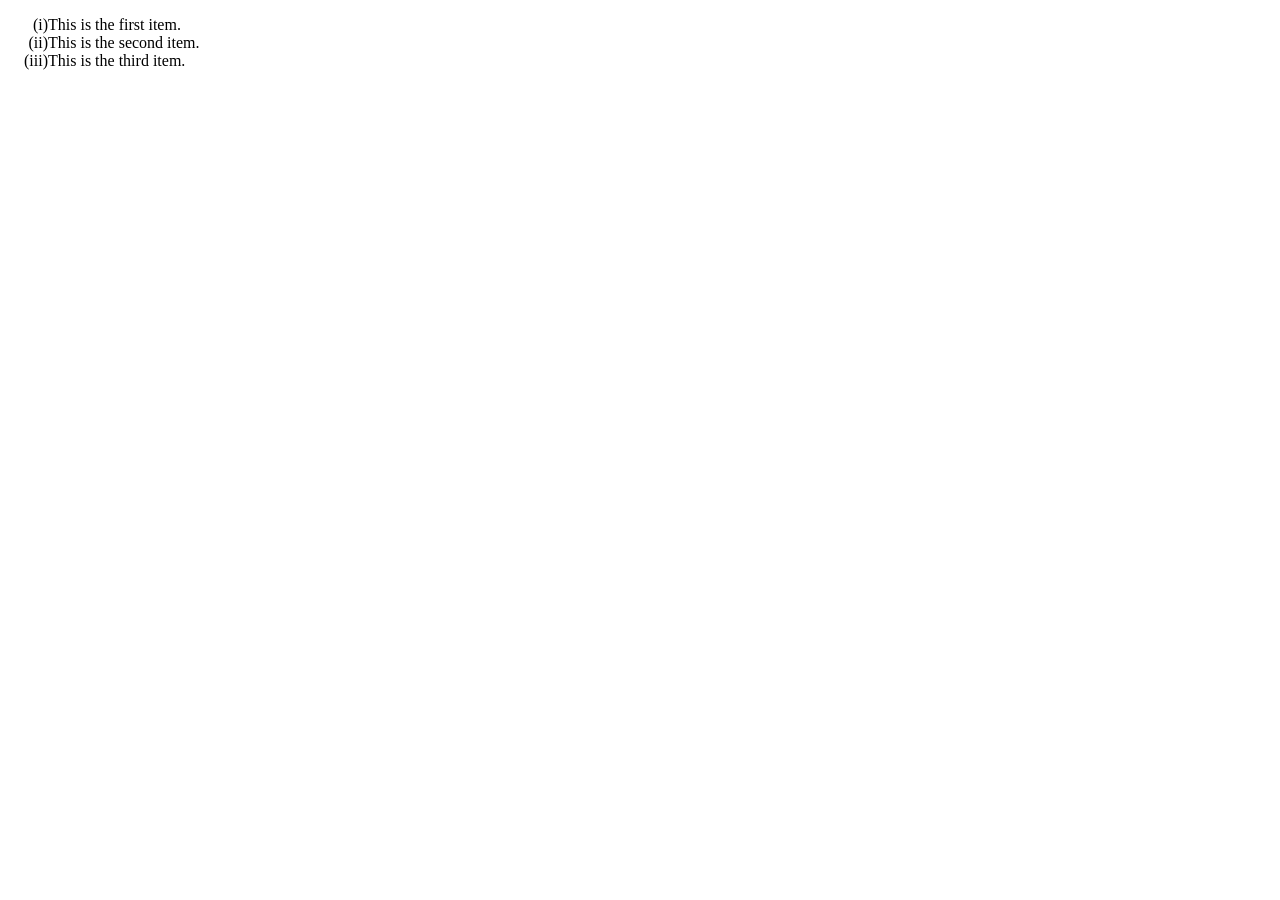
<file: test/test1.html>
<!DOCTYPE html>
<html lang="en">

<head>
    <meta charset="UTF-8">
    <meta name="viewport" content="width=device-width, initial-scale=1.0">
    <title>Document</title>
    <style>
        li::marker {
            content: "(" counter(list-item, lower-roman) ")";
        }

        li {
            display: list-item;
        }
    </style>
</head>

<body>

    <ol>
        <li>This is the first item.
        <li>This is the second item.
        <li>This is the third item.
    </ol>
</body>

</html>
</file>
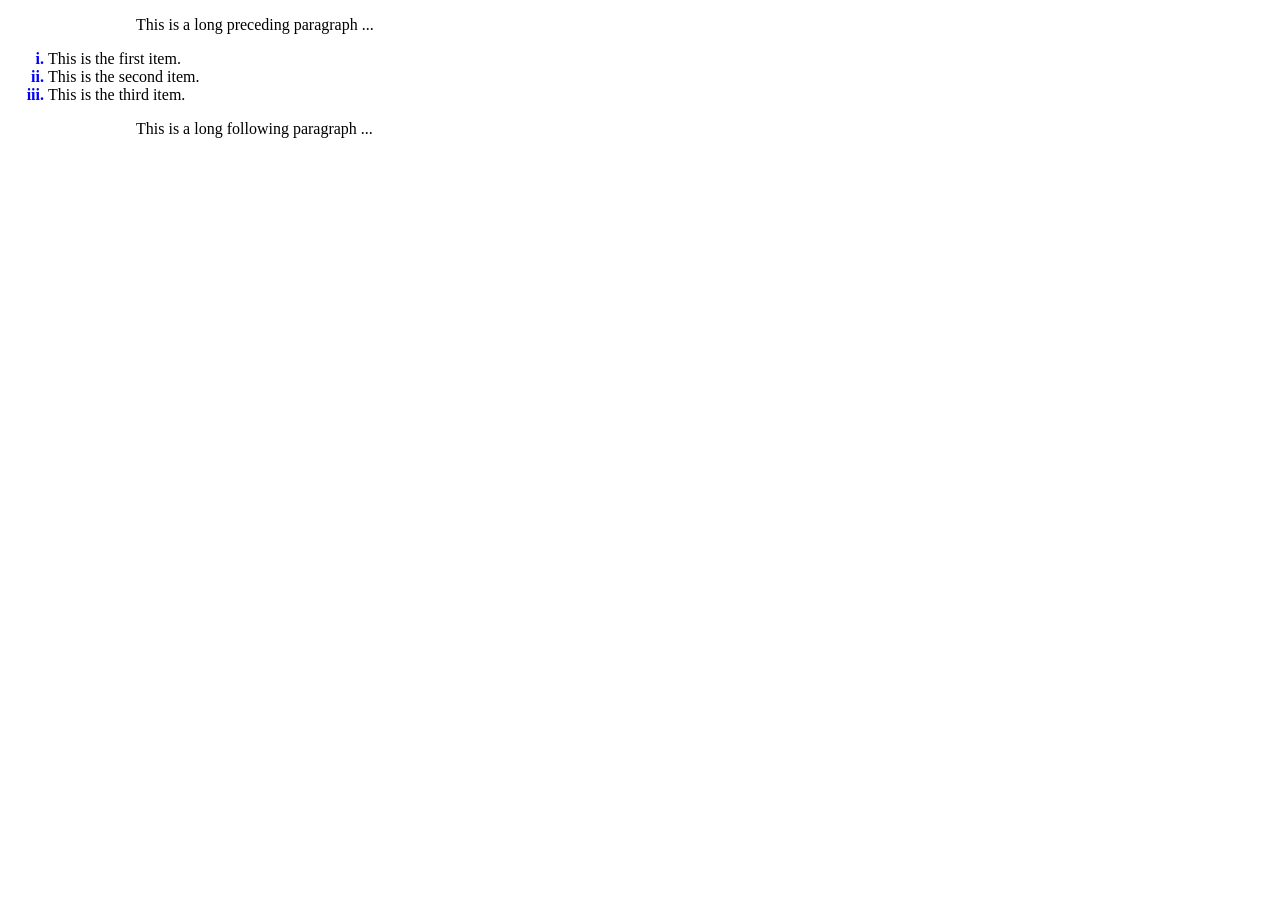
<file: test/test2.html>
<!DOCTYPE html>
<html lang="en">

<head>
    <meta charset="UTF-8">
    <meta name="viewport" content="width=device-width, initial-scale=1.0">
    <title>Document</title>
</head>

<body>
    <style>
        p {
            margin-left: 8em
        }

        /* Make space for counters */
        li {
            list-style-type: lower-roman;
        }

        li::marker {
            color: blue;
            font-weight: bold;
        }
    </style>
    <p>This is a long preceding paragraph ...
    <ol>
        <li>This is the first item.
        <li>This is the second item.
        <li>This is the third item.
    </ol>
    <p>This is a long following paragraph ...
</body>

</html>
</file>
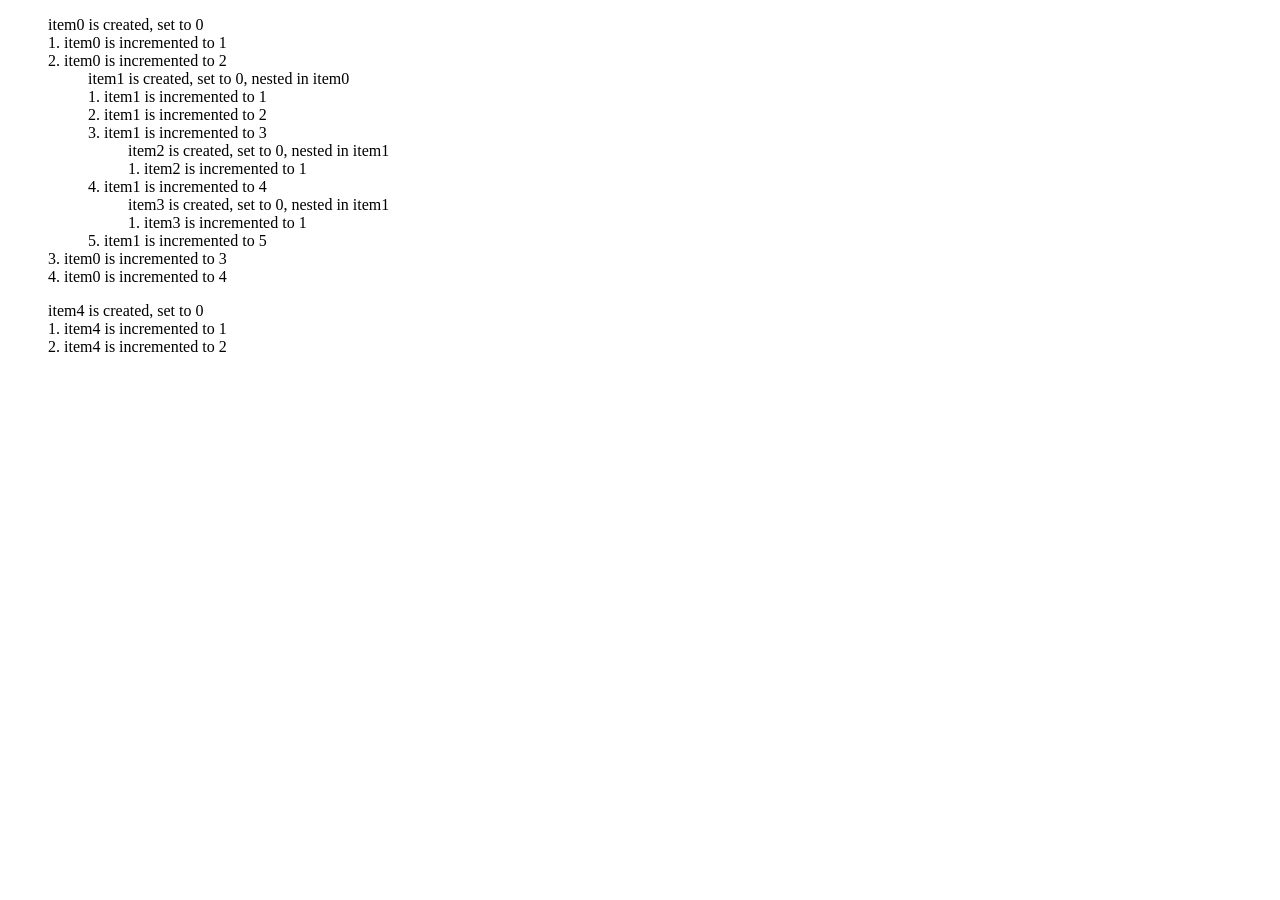
<file: test/test3.html>
<!DOCTYPE html>
<html lang="en">

<head>
    <meta charset="UTF-8">
    <meta name="viewport" content="width=device-width, initial-scale=1.0">
    <title>Document</title>
    <style>
        ol {
            counter-reset: item
        }

        li {
            display: block
        }

        li::before {
            content: counter(item) ". ";
            counter-increment: item
        }
    </style>
</head>

<body>
    <ol> item0 is created, set to 0
        <li> item0 is incremented to 1
        <li> item0 is incremented to 2
            <ol> item1 is created, set to 0, nested in item0
                <li> item1 is incremented to 1
                <li> item1 is incremented to 2
                <li> item1 is incremented to 3
                    <ol> item2 is created, set to 0, nested in item1
                        <li> item2 is incremented to 1
                    </ol>
                <li> item1 is incremented to 4
                    <ol> item3 is created, set to 0, nested in item1
                        <li> item3 is incremented to 1
                    </ol>
                <li> item1 is incremented to 5
            </ol>
        <li> item0 is incremented to 3
        <li> item0 is incremented to 4
    </ol>
    <ol> item4 is created, set to 0
        <li> item4 is incremented to 1
        <li> item4 is incremented to 2
    </ol>
</body>

</html>
</file>
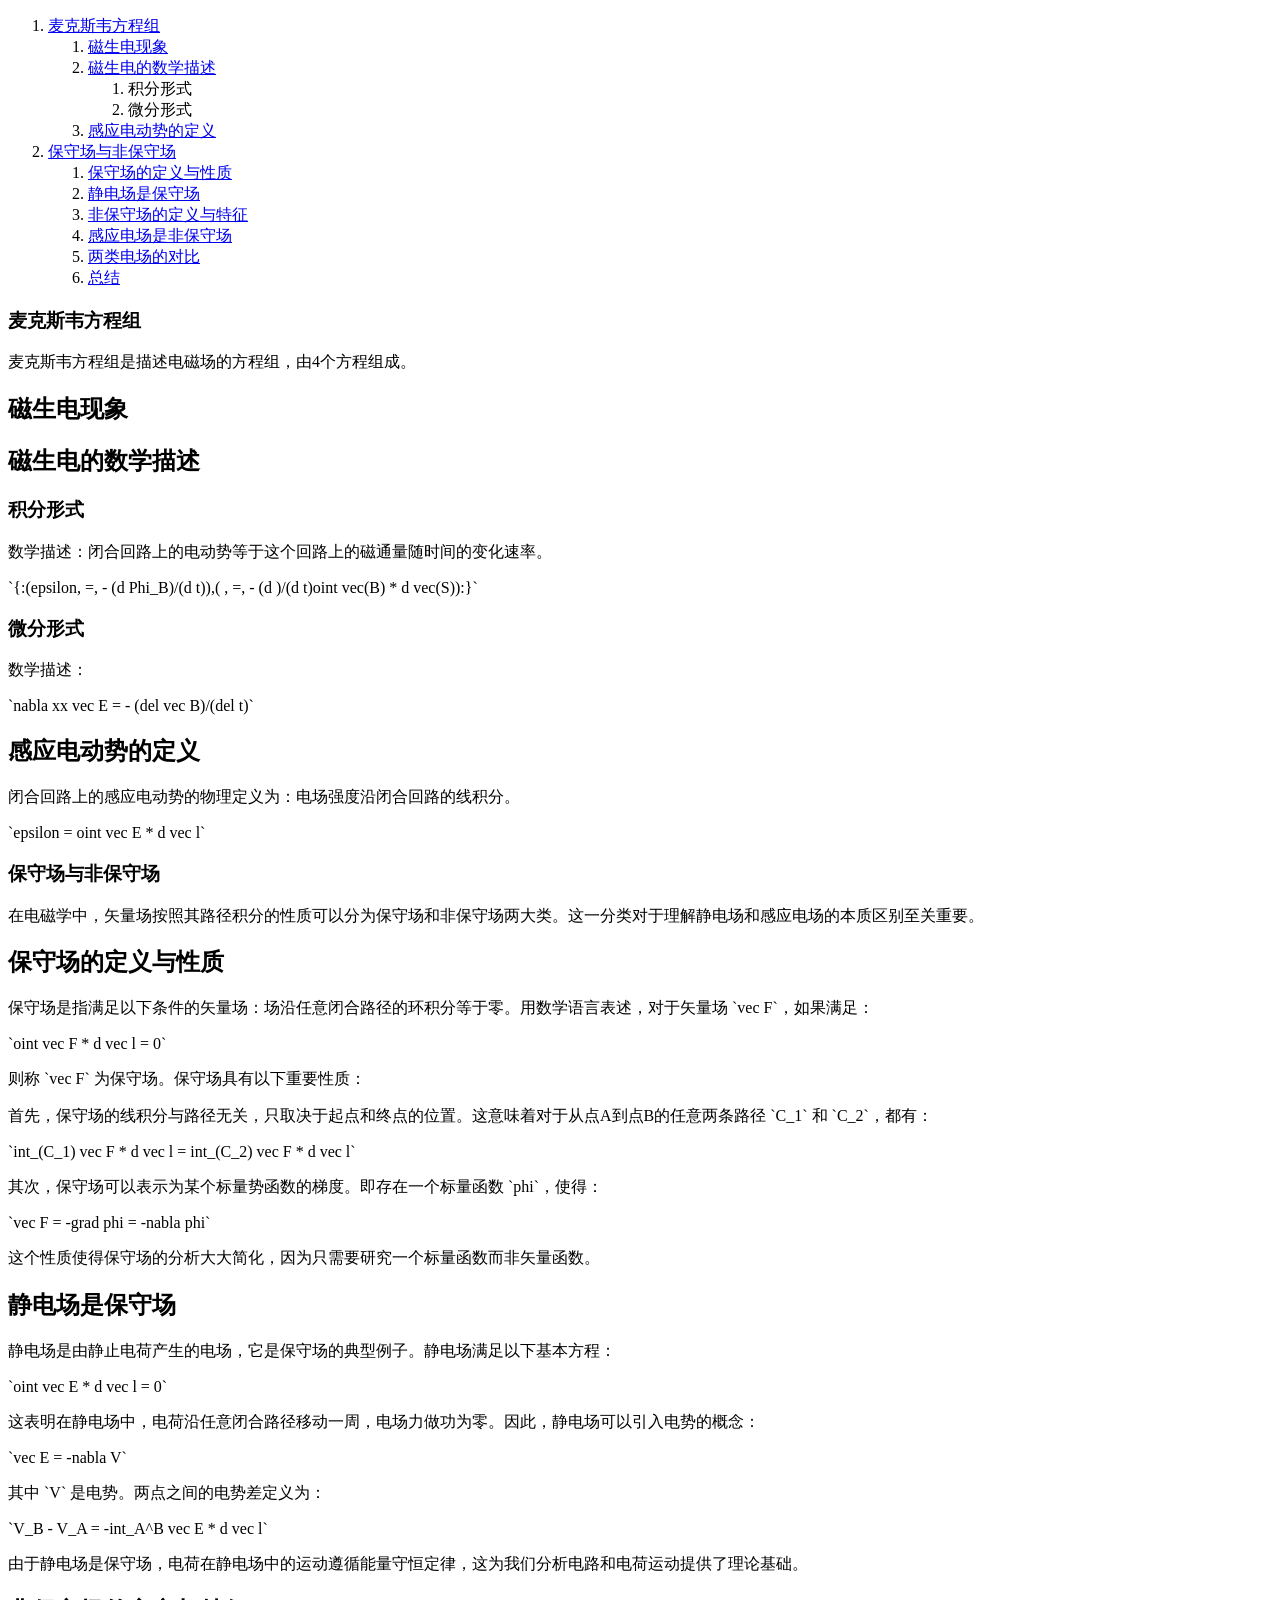
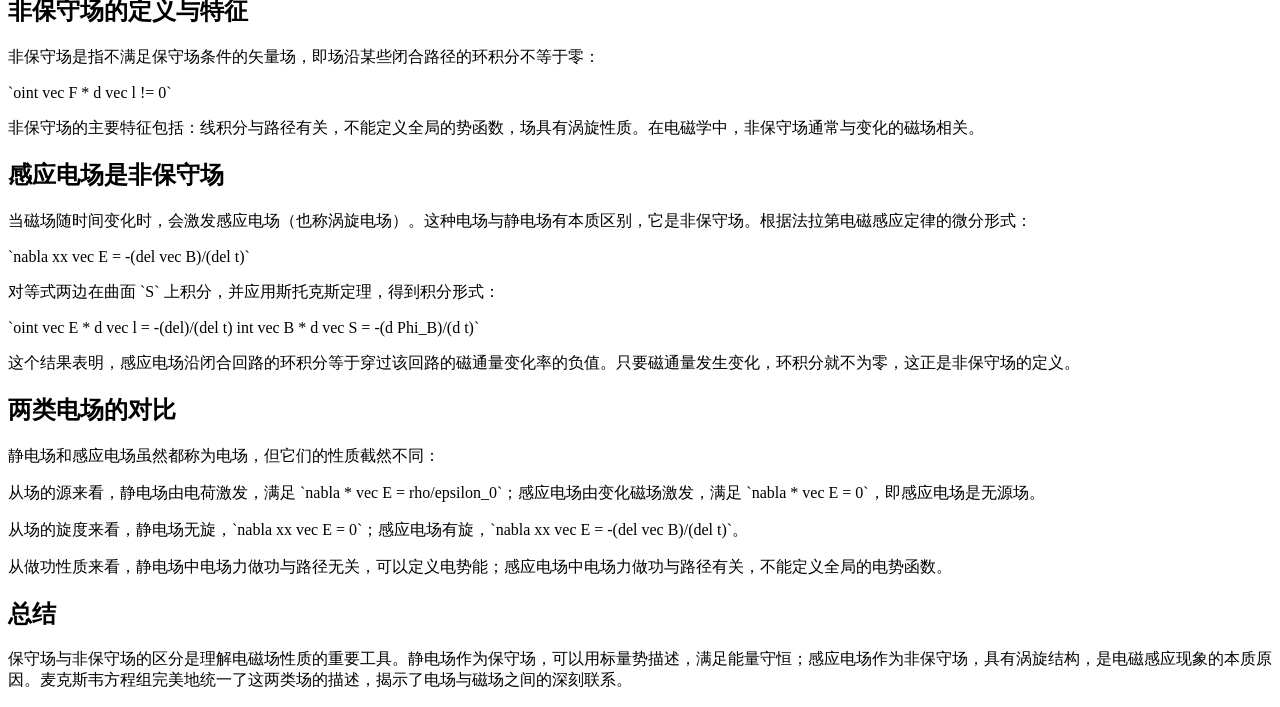
<file: test/test5.html>
<!DOCTYPE html>
<html lang="en">

<head>
    <meta charset="UTF-8">
    <meta name="viewport" content="width=device-width, initial-scale=1.0">
    <title>Document</title>
    <style>
        /* Set up list items */
        li {
            display: list-item;
            /* implies 'counter-increment: list-item' */
        }

        /* Set up ol and ul so that they scope the list-item counter */
        ol,
        ul {
            counter-reset: list-item;
        }

        /* Default list style types for lists */
        ol {
            list-style-type: decimal;
        }

        ul {
            list-style-type: toggle(disc, circle, square);
        }

        /* The type attribute on ol and ul elements */
        ul[type="disc"] {
            list-style-type: disc;
        }

        ul[type="circle"] {
            list-style-type: circle;
        }

        ul[type="square"] {
            list-style-type: square;
        }

        ol[type="1"] {
            list-style-type: decimal;
        }

        ol[type="a"] {
            list-style-type: lower-alpha;
        }

        ol[type="A"] {
            list-style-type: upper-alpha;
        }

        ol[type="i"] {
            list-style-type: lower-roman;
        }

        ol[type="I"] {
            list-style-type: upper-roman;
        }

        /* The start attribute on ol elements */
        ol[start] {
            counter-reset: list-item calc(attr(start integer, 1) - 1);
        }

        /* The value attribute on li elements */
        li[value] {
            counter-set: list-item attr(value integer, 1);
        }

        /* Handling reversed lists */
        ol[reversed] {
            counter-reset: reversed(list-item);
        }

        ol[reversed][start] {
            counter-reset: reversed(list-item) calc(attr(start integer) + 1);
        }

        /* Box Model Rules */
        ol,
        ul {
            display: block;
            margin-block: 1em;
            marker-side: match-parent;
            padding-inline-start: 40px;
        }

        ol ol,
        ol ul,
        ul ul,
        ul ol {
            margin-block: 0;
        }

        li {
            text-align: match-parent;
        }
    </style>
</head>

<body>

    <div class="container">
        <aside>
            <nav>
                <ol>
                    <li>
                        <a href="#1">麦克斯韦方程组</a>
                        <ol>
                            <li>
                                <a href="#1-1">磁生电现象</a>
                            </li>
                            <li>
                                <a href="#1-2">磁生电的数学描述</a>
                                <ol>
                                    <li>积分形式</li>
                                    <li>微分形式</li>
                                </ol>
                            </li>
                            <li>
                                <a href="#1-3">感应电动势的定义</a>
                            </li>
                        </ol>
                    </li>
                    <li>
                        <a href="#2">保守场与非保守场</a>
                        <ol>
                            <li>
                                <a href="#2-1">保守场的定义与性质</a>
                            </li>
                            <li>
                                <a href="#2-2">静电场是保守场</a>
                            </li>
                            <li>
                                <a href="#2-3">非保守场的定义与特征</a>
                            </li>
                            <li>
                                <a href="#2-4">感应电场是非保守场</a>
                            </li>
                            <li>
                                <a href="#2-5">两类电场的对比</a>
                            </li>
                            <li>
                                <a href="#2-6">总结</a>
                            </li>
                        </ol>
                    </li>
                </ol>
            </nav>
        </aside>
        <div class="overlay"></div>
        <main>
            <article>
                <section>
                    <h1>麦克斯韦方程组</h1>
                    <p>麦克斯韦方程组是描述电磁场的方程组，由4个方程组成。 </p>
                    <h2>磁生电现象</h2>
                    <h2>磁生电的数学描述</h2>
                    <h3>积分形式</h3>
                    <p>数学描述：闭合回路上的电动势等于这个回路上的磁通量随时间的变化速率。</p>
                    <div class="math">`{:(epsilon, =, - (d Phi_B)/(d t)),( , =, - (d )/(d t)oint vec(B) * d vec(S)):}`
                    </div>
                    <h3>微分形式</h3>
                    <p>数学描述：</p>
                    <div class="math">`nabla xx vec E = - (del vec B)/(del t)`</div>
                    <h2>感应电动势的定义</h2>
                    <p>闭合回路上的感应电动势的物理定义为：电场强度沿闭合回路的线积分。</p>
                    <div class="math">`epsilon = oint vec E * d vec l`</div>

                </section>
                <section>
                    <h1>保守场与非保守场</h1>
                    <p>在电磁学中，矢量场按照其路径积分的性质可以分为保守场和非保守场两大类。这一分类对于理解静电场和感应电场的本质区别至关重要。</p>

                    <h2>保守场的定义与性质</h2>
                    <p>保守场是指满足以下条件的矢量场：场沿任意闭合路径的环积分等于零。用数学语言表述，对于矢量场 <span class="math">`vec F`</span>，如果满足：</p>
                    <div class="math">`oint vec F * d vec l = 0`</div>
                    <p>则称 <span class="math">`vec F`</span> 为保守场。保守场具有以下重要性质：</p>
                    <p>首先，保守场的线积分与路径无关，只取决于起点和终点的位置。这意味着对于从点A到点B的任意两条路径 <span class="math">`C_1`</span> 和 <span
                            class="math">`C_2`</span>，都有：</p>
                    <div class="math">`int_(C_1) vec F * d vec l = int_(C_2) vec F * d vec l`</div>
                    <p>其次，保守场可以表示为某个标量势函数的梯度。即存在一个标量函数 <span class="math">`phi`</span>，使得：</p>
                    <div class="math">`vec F = -grad phi = -nabla phi`</div>
                    <p>这个性质使得保守场的分析大大简化，因为只需要研究一个标量函数而非矢量函数。</p>

                    <h2>静电场是保守场</h2>
                    <p>静电场是由静止电荷产生的电场，它是保守场的典型例子。静电场满足以下基本方程：</p>
                    <div class="math">`oint vec E * d vec l = 0`</div>
                    <p>这表明在静电场中，电荷沿任意闭合路径移动一周，电场力做功为零。因此，静电场可以引入电势的概念：</p>
                    <div class="math">`vec E = -nabla V`</div>
                    <p>其中 <span class="math">`V`</span> 是电势。两点之间的电势差定义为：</p>
                    <div class="math">`V_B - V_A = -int_A^B vec E * d vec l`</div>
                    <p>由于静电场是保守场，电荷在静电场中的运动遵循能量守恒定律，这为我们分析电路和电荷运动提供了理论基础。</p>

                    <h2>非保守场的定义与特征</h2>
                    <p>非保守场是指不满足保守场条件的矢量场，即场沿某些闭合路径的环积分不等于零：</p>
                    <div class="math">`oint vec F * d vec l != 0`</div>
                    <p>非保守场的主要特征包括：线积分与路径有关，不能定义全局的势函数，场具有涡旋性质。在电磁学中，非保守场通常与变化的磁场相关。</p>

                    <h2>感应电场是非保守场</h2>
                    <p>当磁场随时间变化时，会激发感应电场（也称涡旋电场）。这种电场与静电场有本质区别，它是非保守场。根据法拉第电磁感应定律的微分形式：</p>
                    <div class="math">`nabla xx vec E = -(del vec B)/(del t)`</div>
                    <p>对等式两边在曲面 <span class="math">`S`</span> 上积分，并应用斯托克斯定理，得到积分形式：</p>
                    <div class="math">`oint vec E * d vec l = -(del)/(del t) int vec B * d vec S = -(d Phi_B)/(d t)`
                    </div>
                    <p>这个结果表明，感应电场沿闭合回路的环积分等于穿过该回路的磁通量变化率的负值。只要磁通量发生变化，环积分就不为零，这正是非保守场的定义。</p>

                    <h2>两类电场的对比</h2>
                    <p>静电场和感应电场虽然都称为电场，但它们的性质截然不同：</p>
                    <p>从场的源来看，静电场由电荷激发，满足 <span class="math">`nabla * vec E = rho/epsilon_0`</span>；感应电场由变化磁场激发，满足 <span
                            class="math">`nabla * vec E = 0`</span>，即感应电场是无源场。</p>
                    <p>从场的旋度来看，静电场无旋，<span class="math">`nabla xx vec E = 0`</span>；感应电场有旋，<span class="math">`nabla xx
                            vec E =
                            -(del vec B)/(del t)`</span>。</p>
                    <p>从做功性质来看，静电场中电场力做功与路径无关，可以定义电势能；感应电场中电场力做功与路径有关，不能定义全局的电势函数。</p>

                    <h2>总结</h2>
                    <p>保守场与非保守场的区分是理解电磁场性质的重要工具。静电场作为保守场，可以用标量势描述，满足能量守恒；感应电场作为非保守场，具有涡旋结构，是电磁感应现象的本质原因。麦克斯韦方程组完美地统一了这两类场的描述，揭示了电场与磁场之间的深刻联系。
                    </p>
                </section>
            </article>
        </main>
    </div>
</body>

</html>
</file>
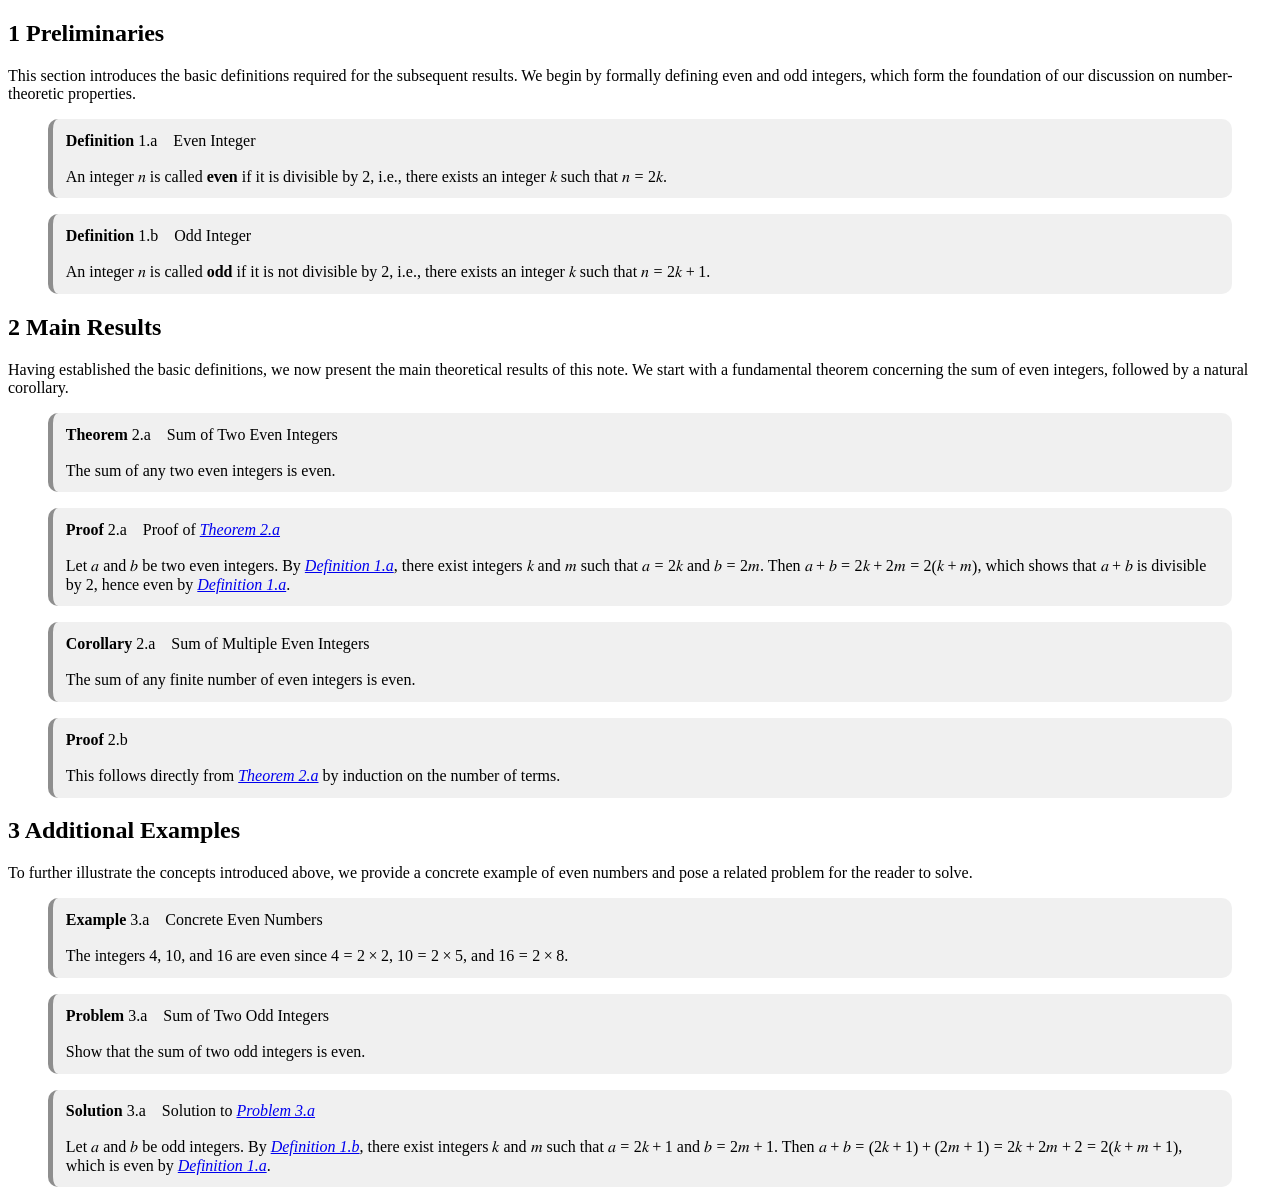
<file: test/test6.html>
<!DOCTYPE html>
<html lang="en">

<head>
  <meta charset="utf-8">
  <meta name="viewport" content="width=device-width, initial-scale=1">
  <style>
    /* Alignment */
    mtable.right-align mtd,
    mtable mtd.right-align,
    mtable.left-align mtd.right-align,
    mtable.aligned mtd:nth-child(odd) {
      justify-items: end;
      text-align: right;
    }

    mtable.cases mtd,
    mtable.left-align mtd,
    mtable mtd.left-align,
    mtable.aligned mtd:nth-child(even),
    math:is(:not([display]))>mtable.multiline-equation mtd {
      justify-items: start;
      text-align: left;
    }

    mtable.cases mtd,
    mtable.aligned mtd,
    mtable mtd.flushed,
    mtable mtd.left-flush {
      padding-left: 0;
    }

    mtable.cases mtd,
    mtable.aligned mtd,
    mtable mtd.flushed,
    mtable mtd.right-flush {
      padding-right: 0;
    }

    /* Tables */
    mtable {
      math-style: inherit;
    }

    mtd {
      math-depth: auto-add;
      math-style: compact;
      math-shift: compact;
    }

    /* Equations */
    mtable.multiline-equation mtd {
      math-depth: inherit;
      math-style: inherit;
      math-shift: inherit;
      padding: 0;
    }

    math>mtable.multiline-equation mtr:not(:last-child) mtd {
      padding-bottom: 0.5em;
    }

    /* Fractions */
    mfrac {
      padding-inline: 0;
      margin-inline: 0.1em;
    }

    /* Accents */
    mover[accent="true" i]> :first-child {
      font-feature-settings: "dtls";
    }

    mover.dotted[accent="true" i]> :first-child {
      font-feature-settings: "dtls" 0;
    }

    /* Other rules for scriptlevel, displaystyle and math-shift */
    munder> :nth-child(2),
    munderover> :nth-child(2) {
      math-shift: compact
    }

    munder[accentunder="true" i]> :not(:first-child),
    mover[accent="true" i]> :not(:first-child) {
      math-depth: inherit;
      math-style: inherit;
      math-shift: inherit;
    }
  </style>
</head>

<body>
  <h2>1 Preliminaries</h2>
  <p>This section introduces the basic definitions required for the subsequent results. We begin by formally defining
    even and odd integers, which form the foundation of our discussion on number-theoretic properties.</p>
  <figure id="loc-1">
    <div class="thmbox"
      style="border-left: 5px solid #565656a2; border-radius: 10px;  background: #adadad2f; padding: 0.8em;">
      <strong>Definition</strong> 1.a<span style="white-space: pre-wrap">&#x20;&#x20;&#x20;&#x20;</span>Even
      Integer<br><br>An integer <math>
        <mi>𝑛</mi>
      </math> is called <strong>even</strong> if it is divisible by <math>
        <mn>2</mn>
      </math>, i.e., there exists an integer <math>
        <mi>𝑘</mi>
      </math> such that <math>
        <mi>𝑛</mi>
        <mo>=</mo>
        <mn>2</mn>
        <mi>𝑘</mi>
      </math>.</div>
  </figure>
  <figure id="loc-2">
    <div class="thmbox"
      style="border-left: 5px solid #565656a2; border-radius: 10px;  background: #adadad2f; padding: 0.8em;">
      <strong>Definition</strong> 1.b<span style="white-space: pre-wrap">&#x20;&#x20;&#x20;&#x20;</span>Odd
      Integer<br><br>An integer <math>
        <mi>𝑛</mi>
      </math> is called <strong>odd</strong> if it is not divisible by <math>
        <mn>2</mn>
      </math>, i.e., there exists an integer <math>
        <mi>𝑘</mi>
      </math> such that <math>
        <mi>𝑛</mi>
        <mo>=</mo>
        <mn>2</mn>
        <mi>𝑘</mi>
        <mo>+</mo>
        <mn>1</mn>
      </math>.</div>
  </figure>
  <h2>2 Main Results</h2>
  <p>Having established the basic definitions, we now present the main theoretical results of this note. We start with a
    fundamental theorem concerning the sum of even integers, followed by a natural corollary.</p>
  <figure id="loc-3">
    <div class="thmbox"
      style="border-left: 5px solid #565656a2; border-radius: 10px;  background: #adadad2f; padding: 0.8em;">
      <strong>Theorem</strong> 2.a<span style="white-space: pre-wrap">&#x20;&#x20;&#x20;&#x20;</span>Sum of Two Even
      Integers<br><br>The sum of any two even integers is even.</div>
  </figure>
  <figure>
    <div class="thmplain"
      style=" border-left: 5px solid #565656a2; border-radius: 10px; background: #adadad2f; padding: 0.8em;">
      <strong>Proof</strong> 2.a<span style="white-space: pre-wrap">&#x20;&#x20;&#x20;&#x20;</span>Proof of <a
        href="#loc-3"><em>Theorem 2.a</em></a><br><br>Let <math>
        <mi>𝑎</mi>
      </math> and <math>
        <mi>𝑏</mi>
      </math> be two even integers. By <a href="#loc-1"><em>Definition 1.a</em></a>, there exist integers <math>
        <mi>𝑘</mi>
      </math> and <math>
        <mi>𝑚</mi>
      </math> such that <math>
        <mi>𝑎</mi>
        <mo>=</mo>
        <mn>2</mn>
        <mi>𝑘</mi>
      </math> and <math>
        <mi>𝑏</mi>
        <mo>=</mo>
        <mn>2</mn>
        <mi>𝑚</mi>
      </math>. Then <math>
        <mi>𝑎</mi>
        <mo>+</mo>
        <mi>𝑏</mi>
        <mo>=</mo>
        <mn>2</mn>
        <mi>𝑘</mi>
        <mo>+</mo>
        <mn>2</mn>
        <mi>𝑚</mi>
        <mo>=</mo>
        <mn>2</mn>
        <mrow>
          <mo>(</mo>
          <mrow>
            <mi>𝑘</mi>
            <mo>+</mo>
            <mi>𝑚</mi>
          </mrow>
          <mo>)</mo>
        </mrow>
      </math>, which shows that <math>
        <mi>𝑎</mi>
        <mo>+</mo>
        <mi>𝑏</mi>
      </math> is divisible by <math>
        <mn>2</mn>
      </math>, hence even by <a href="#loc-1"><em>Definition 1.a</em></a>.</div>
  </figure>
  <figure>
    <div class="thmbox"
      style="border-left: 5px solid #565656a2; border-radius: 10px;  background: #adadad2f; padding: 0.8em;">
      <strong>Corollary</strong> 2.a<span style="white-space: pre-wrap">&#x20;&#x20;&#x20;&#x20;</span>Sum of Multiple
      Even Integers<br><br>The sum of any finite number of even integers is even.</div>
  </figure>
  <figure>
    <div class="thmplain"
      style=" border-left: 5px solid #565656a2; border-radius: 10px; background: #adadad2f; padding: 0.8em;">
      <strong>Proof</strong> 2.b<span style="white-space: pre-wrap">&#x20;&#x20;&#x20;</span><br><br>This follows
      directly from <a href="#loc-3"><em>Theorem 2.a</em></a> by induction on the number of terms.</div>
  </figure>
  <h2>3 Additional Examples</h2>
  <p>To further illustrate the concepts introduced above, we provide a concrete example of even numbers and pose a
    related problem for the reader to solve.</p>
  <figure>
    <div class="thmplain"
      style=" border-left: 5px solid #565656a2; border-radius: 10px; background: #adadad2f; padding: 0.8em;">
      <strong>Example</strong> 3.a<span style="white-space: pre-wrap">&#x20;&#x20;&#x20;&#x20;</span>Concrete Even
      Numbers<br><br>The integers <math>
        <mn>4</mn>
      </math>, <math>
        <mn>10</mn>
      </math>, and <math>
        <mn>16</mn>
      </math> are even since <math>
        <mn>4</mn>
        <mo>=</mo>
        <mn>2</mn>
        <mo lspace="0.2222222222222222em" rspace="0.2222222222222222em">×</mo>
        <mn>2</mn>
      </math>, <math>
        <mn>10</mn>
        <mo>=</mo>
        <mn>2</mn>
        <mo lspace="0.2222222222222222em" rspace="0.2222222222222222em">×</mo>
        <mn>5</mn>
      </math>, and <math>
        <mn>16</mn>
        <mo>=</mo>
        <mn>2</mn>
        <mo lspace="0.2222222222222222em" rspace="0.2222222222222222em">×</mo>
        <mn>8</mn>
      </math>.</div>
  </figure>
  <figure id="loc-4">
    <div class="thmplain"
      style=" border-left: 5px solid #565656a2; border-radius: 10px; background: #adadad2f; padding: 0.8em;">
      <strong>Problem</strong> 3.a<span style="white-space: pre-wrap">&#x20;&#x20;&#x20;&#x20;</span>Sum of Two Odd
      Integers<br><br>Show that the sum of two odd integers is even.</div>
  </figure>
  <figure>
    <div class="thmplain"
      style=" border-left: 5px solid #565656a2; border-radius: 10px; background: #adadad2f; padding: 0.8em;">
      <strong>Solution</strong> 3.a<span style="white-space: pre-wrap">&#x20;&#x20;&#x20;&#x20;</span>Solution to <a
        href="#loc-4"><em>Problem 3.a</em></a><br><br>Let <math>
        <mi>𝑎</mi>
      </math> and <math>
        <mi>𝑏</mi>
      </math> be odd integers. By <a href="#loc-2"><em>Definition 1.b</em></a>, there exist integers <math>
        <mi>𝑘</mi>
      </math> and <math>
        <mi>𝑚</mi>
      </math> such that <math>
        <mi>𝑎</mi>
        <mo>=</mo>
        <mn>2</mn>
        <mi>𝑘</mi>
        <mo>+</mo>
        <mn>1</mn>
      </math> and <math>
        <mi>𝑏</mi>
        <mo>=</mo>
        <mn>2</mn>
        <mi>𝑚</mi>
        <mo>+</mo>
        <mn>1</mn>
      </math>. Then <math>
        <mi>𝑎</mi>
        <mo>+</mo>
        <mi>𝑏</mi>
        <mo>=</mo>
        <mrow>
          <mo>(</mo>
          <mrow>
            <mn>2</mn>
            <mi>𝑘</mi>
            <mo>+</mo>
            <mn>1</mn>
          </mrow>
          <mo>)</mo>
        </mrow>
        <mo>+</mo>
        <mrow>
          <mo>(</mo>
          <mrow>
            <mn>2</mn>
            <mi>𝑚</mi>
            <mo>+</mo>
            <mn>1</mn>
          </mrow>
          <mo>)</mo>
        </mrow>
        <mo>=</mo>
        <mn>2</mn>
        <mi>𝑘</mi>
        <mo>+</mo>
        <mn>2</mn>
        <mi>𝑚</mi>
        <mo>+</mo>
        <mn>2</mn>
        <mo>=</mo>
        <mn>2</mn>
        <mrow>
          <mo>(</mo>
          <mrow>
            <mi>𝑘</mi>
            <mo>+</mo>
            <mi>𝑚</mi>
            <mo>+</mo>
            <mn>1</mn>
          </mrow>
          <mo>)</mo>
        </mrow>
      </math>, which is even by <a href="#loc-1"><em>Definition 1.a</em></a>.</div>
  </figure>
</body>

</html>
</file>
